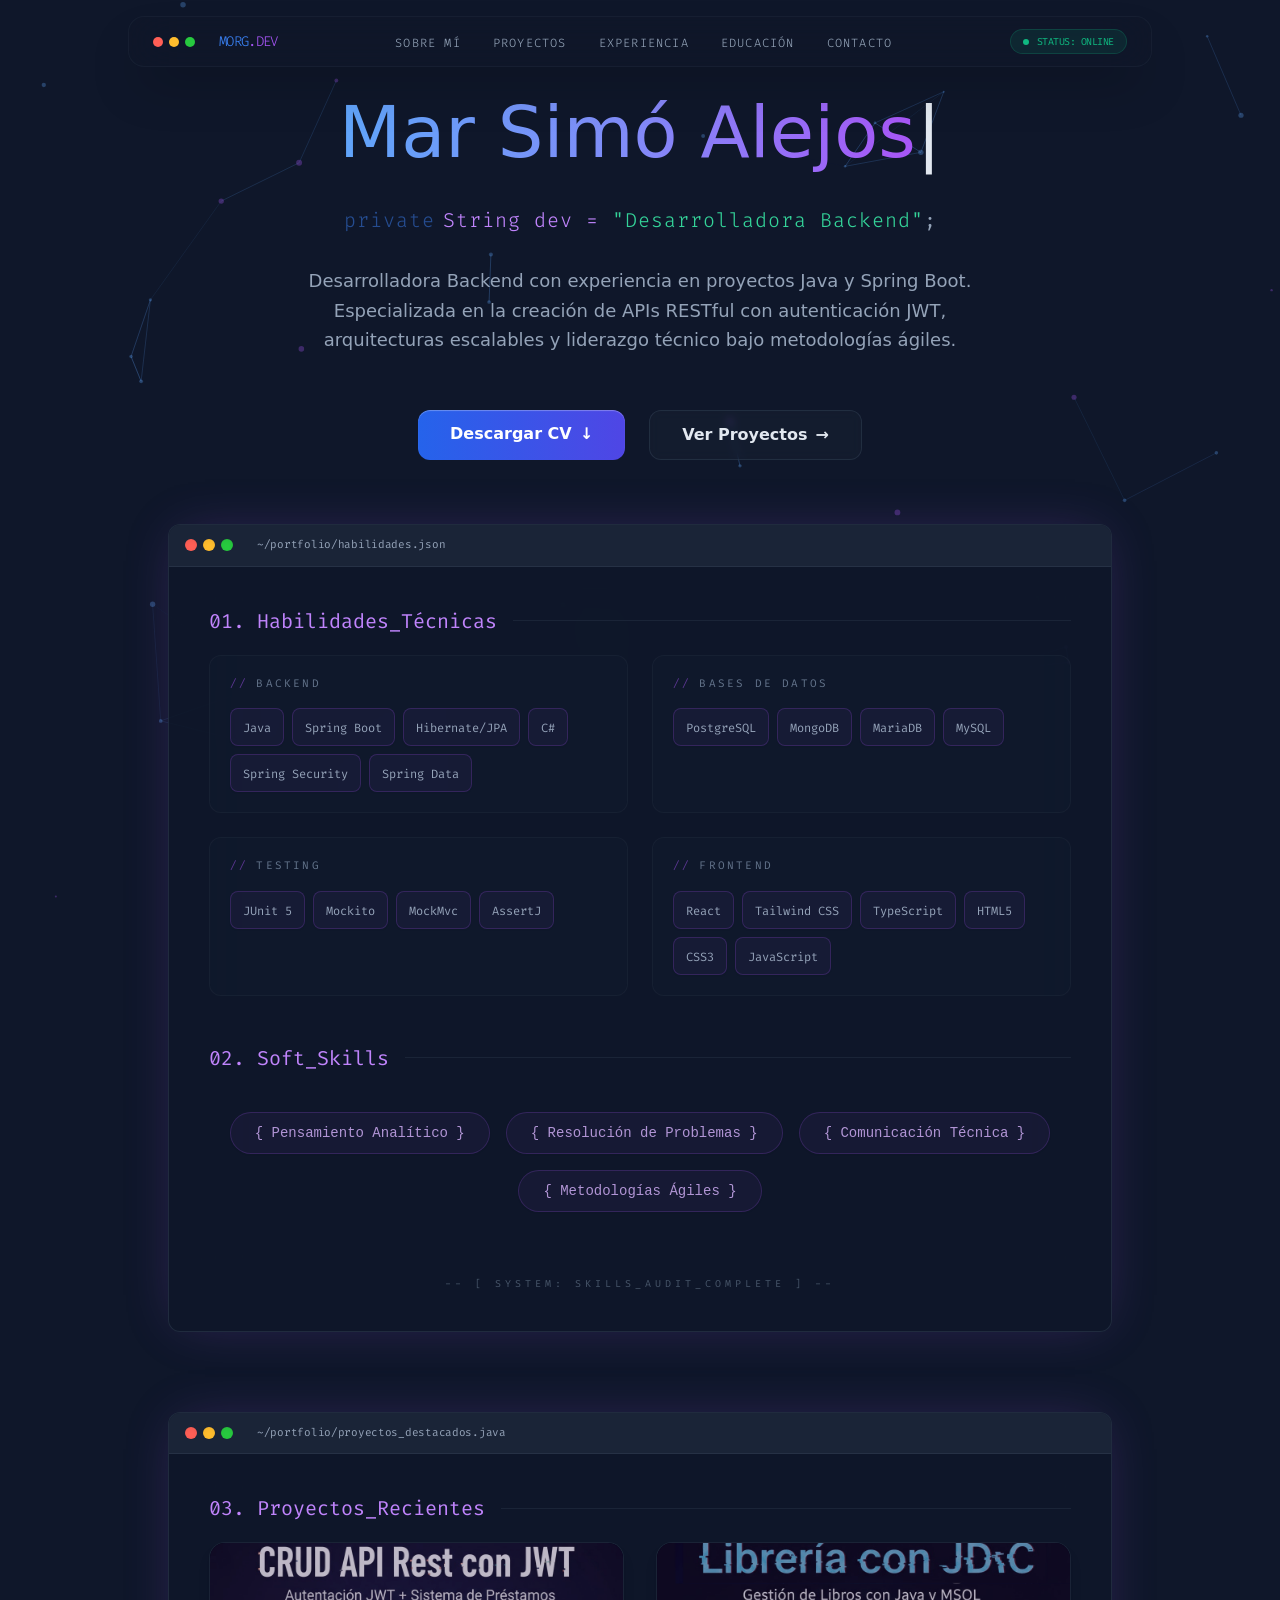
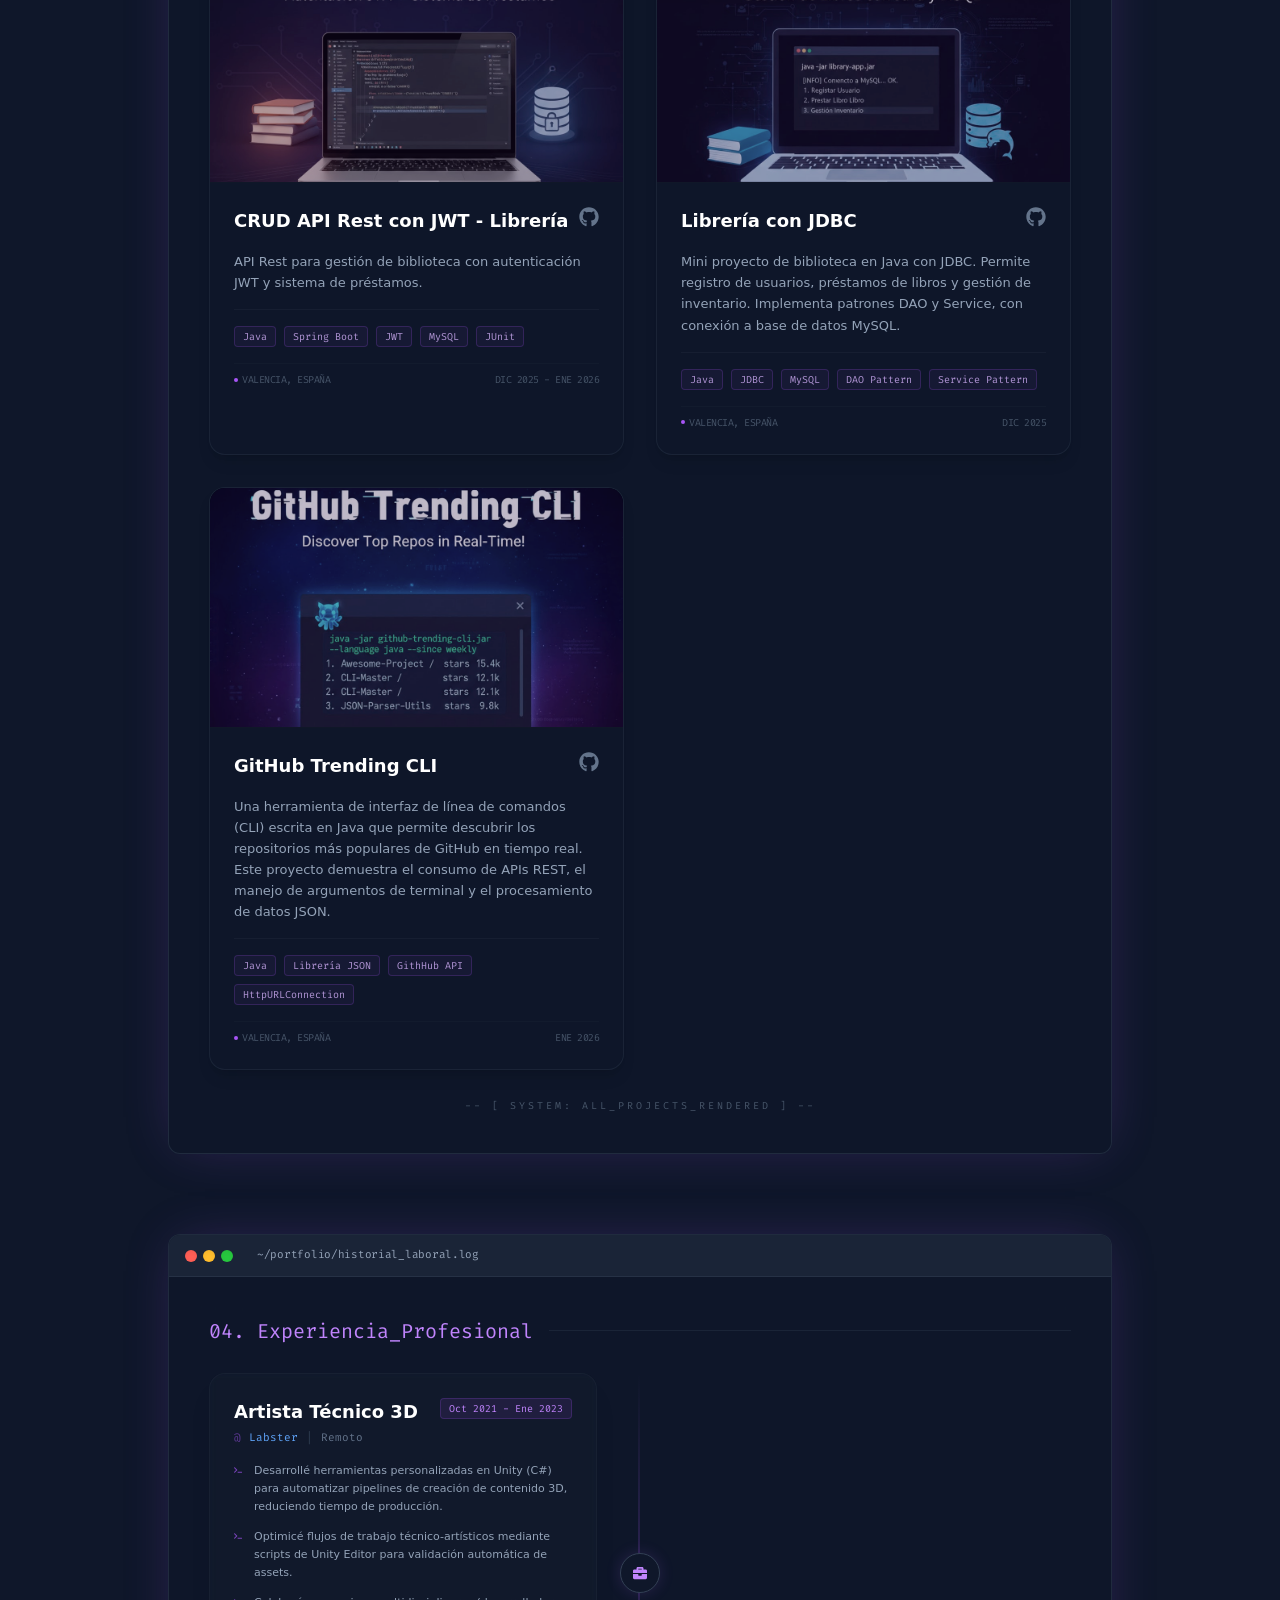
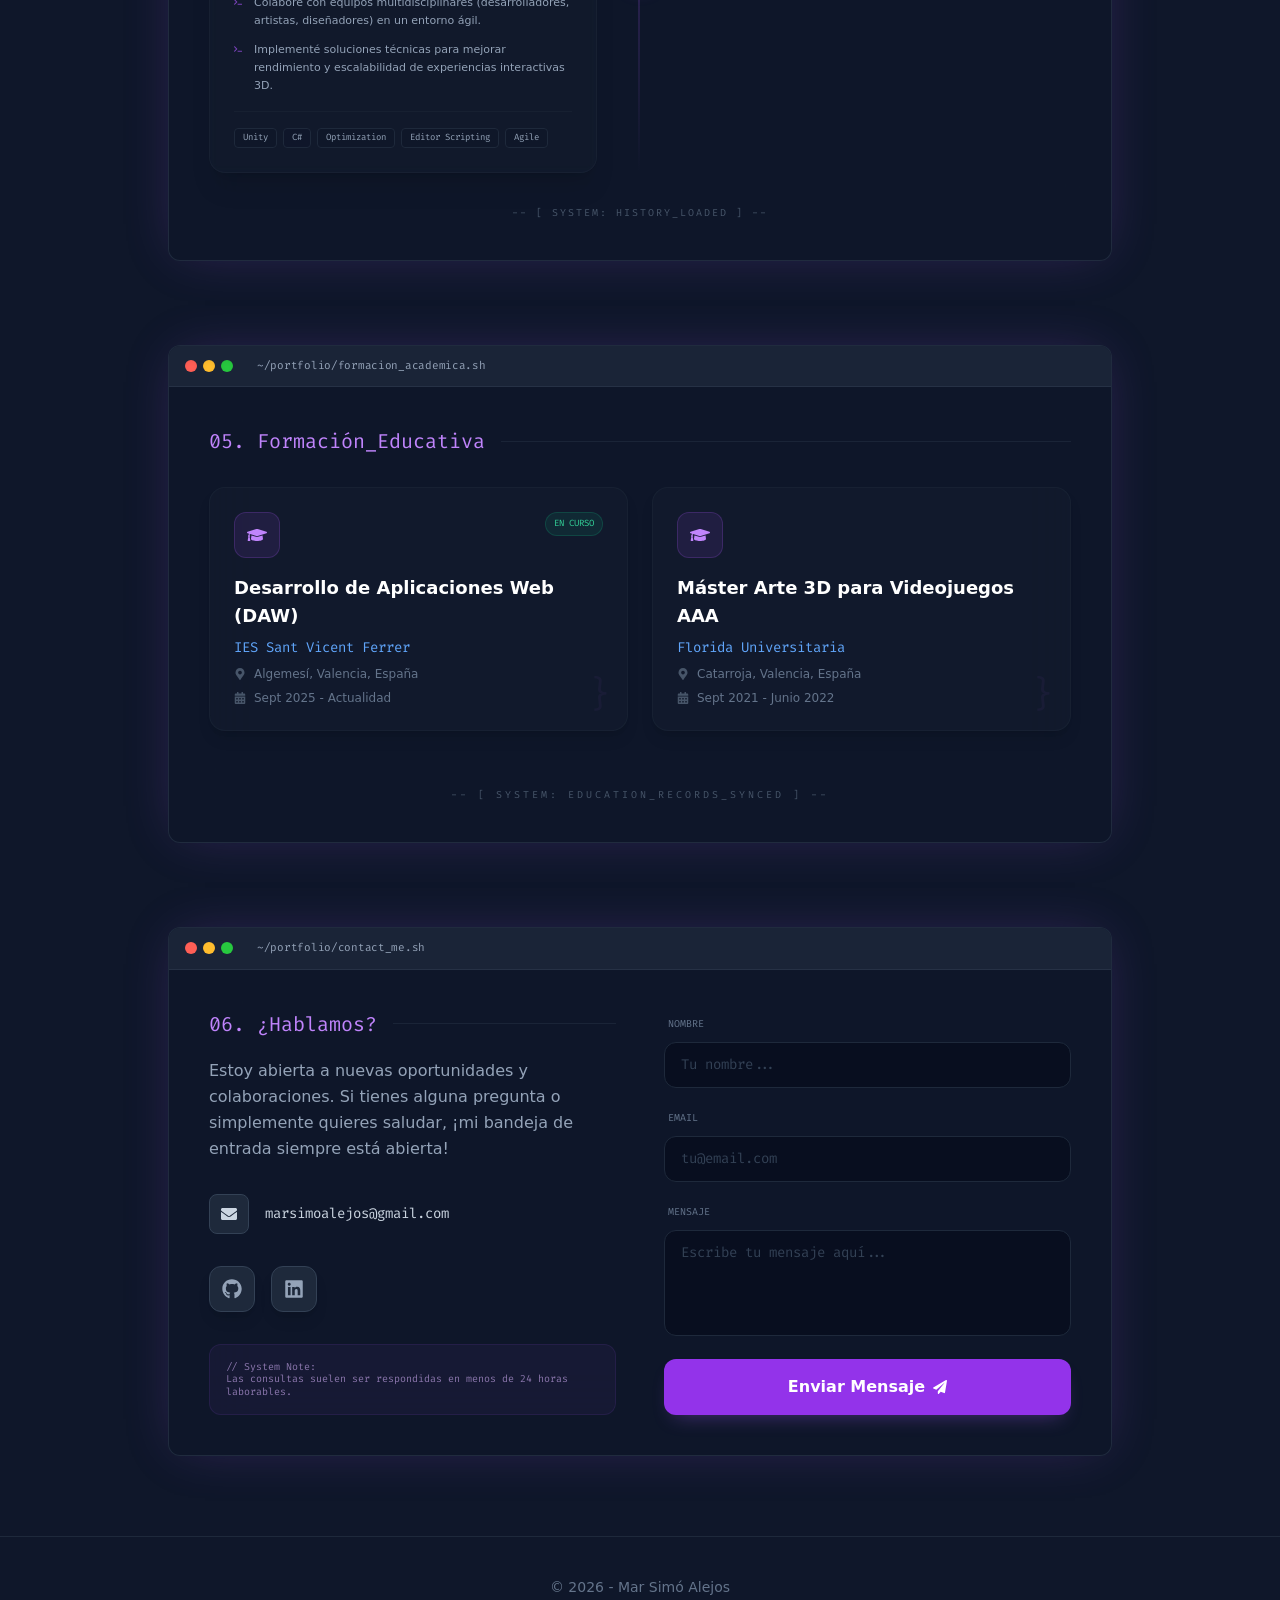
<file: index.html>
<!doctype html>
<html lang="en">
  <head>
    <meta charset="UTF-8" />
    <link rel="icon" type="image/svg+xml" href="./vite.svg" />
    <meta name="viewport" content="width=device-width, initial-scale=1.0" />
    <title>Mar Simó - Backend Developer</title>
    <script type="module" crossorigin src="./assets/index-DWTcEf3K.js"></script>
    <link rel="stylesheet" crossorigin href="./assets/index-DvlZr0LS.css">
  </head>
  <body>
    <div id="root"></div>
  </body>
</html>
</file>
<file: assets/index-DvlZr0LS.css>
@import"https://fonts.googleapis.com/css2?family=Fira+Code:wght@300;500&family=Inter:wght@300;400;700&display=swap";*,:before,:after{--tw-border-spacing-x: 0;--tw-border-spacing-y: 0;--tw-translate-x: 0;--tw-translate-y: 0;--tw-rotate: 0;--tw-skew-x: 0;--tw-skew-y: 0;--tw-scale-x: 1;--tw-scale-y: 1;--tw-pan-x: ;--tw-pan-y: ;--tw-pinch-zoom: ;--tw-scroll-snap-strictness: proximity;--tw-gradient-from-position: ;--tw-gradient-via-position: ;--tw-gradient-to-position: ;--tw-ordinal: ;--tw-slashed-zero: ;--tw-numeric-figure: ;--tw-numeric-spacing: ;--tw-numeric-fraction: ;--tw-ring-inset: ;--tw-ring-offset-width: 0px;--tw-ring-offset-color: #fff;--tw-ring-color: rgb(59 130 246 / .5);--tw-ring-offset-shadow: 0 0 #0000;--tw-ring-shadow: 0 0 #0000;--tw-shadow: 0 0 #0000;--tw-shadow-colored: 0 0 #0000;--tw-blur: ;--tw-brightness: ;--tw-contrast: ;--tw-grayscale: ;--tw-hue-rotate: ;--tw-invert: ;--tw-saturate: ;--tw-sepia: ;--tw-drop-shadow: ;--tw-backdrop-blur: ;--tw-backdrop-brightness: ;--tw-backdrop-contrast: ;--tw-backdrop-grayscale: ;--tw-backdrop-hue-rotate: ;--tw-backdrop-invert: ;--tw-backdrop-opacity: ;--tw-backdrop-saturate: ;--tw-backdrop-sepia: ;--tw-contain-size: ;--tw-contain-layout: ;--tw-contain-paint: ;--tw-contain-style: }::backdrop{--tw-border-spacing-x: 0;--tw-border-spacing-y: 0;--tw-translate-x: 0;--tw-translate-y: 0;--tw-rotate: 0;--tw-skew-x: 0;--tw-skew-y: 0;--tw-scale-x: 1;--tw-scale-y: 1;--tw-pan-x: ;--tw-pan-y: ;--tw-pinch-zoom: ;--tw-scroll-snap-strictness: proximity;--tw-gradient-from-position: ;--tw-gradient-via-position: ;--tw-gradient-to-position: ;--tw-ordinal: ;--tw-slashed-zero: ;--tw-numeric-figure: ;--tw-numeric-spacing: ;--tw-numeric-fraction: ;--tw-ring-inset: ;--tw-ring-offset-width: 0px;--tw-ring-offset-color: #fff;--tw-ring-color: rgb(59 130 246 / .5);--tw-ring-offset-shadow: 0 0 #0000;--tw-ring-shadow: 0 0 #0000;--tw-shadow: 0 0 #0000;--tw-shadow-colored: 0 0 #0000;--tw-blur: ;--tw-brightness: ;--tw-contrast: ;--tw-grayscale: ;--tw-hue-rotate: ;--tw-invert: ;--tw-saturate: ;--tw-sepia: ;--tw-drop-shadow: ;--tw-backdrop-blur: ;--tw-backdrop-brightness: ;--tw-backdrop-contrast: ;--tw-backdrop-grayscale: ;--tw-backdrop-hue-rotate: ;--tw-backdrop-invert: ;--tw-backdrop-opacity: ;--tw-backdrop-saturate: ;--tw-backdrop-sepia: ;--tw-contain-size: ;--tw-contain-layout: ;--tw-contain-paint: ;--tw-contain-style: }*,:before,:after{box-sizing:border-box;border-width:0;border-style:solid;border-color:#e5e7eb}:before,:after{--tw-content: ""}html,:host{line-height:1.5;-webkit-text-size-adjust:100%;-moz-tab-size:4;-o-tab-size:4;tab-size:4;font-family:ui-sans-serif,system-ui,sans-serif,"Apple Color Emoji","Segoe UI Emoji",Segoe UI Symbol,"Noto Color Emoji";font-feature-settings:normal;font-variation-settings:normal;-webkit-tap-highlight-color:transparent}body{margin:0;line-height:inherit}hr{height:0;color:inherit;border-top-width:1px}abbr:where([title]){-webkit-text-decoration:underline dotted;text-decoration:underline dotted}h1,h2,h3,h4,h5,h6{font-size:inherit;font-weight:inherit}a{color:inherit;text-decoration:inherit}b,strong{font-weight:bolder}code,kbd,samp,pre{font-family:ui-monospace,SFMono-Regular,Menlo,Monaco,Consolas,Liberation Mono,Courier New,monospace;font-feature-settings:normal;font-variation-settings:normal;font-size:1em}small{font-size:80%}sub,sup{font-size:75%;line-height:0;position:relative;vertical-align:baseline}sub{bottom:-.25em}sup{top:-.5em}table{text-indent:0;border-color:inherit;border-collapse:collapse}button,input,optgroup,select,textarea{font-family:inherit;font-feature-settings:inherit;font-variation-settings:inherit;font-size:100%;font-weight:inherit;line-height:inherit;letter-spacing:inherit;color:inherit;margin:0;padding:0}button,select{text-transform:none}button,input:where([type=button]),input:where([type=reset]),input:where([type=submit]){-webkit-appearance:button;background-color:transparent;background-image:none}:-moz-focusring{outline:auto}:-moz-ui-invalid{box-shadow:none}progress{vertical-align:baseline}::-webkit-inner-spin-button,::-webkit-outer-spin-button{height:auto}[type=search]{-webkit-appearance:textfield;outline-offset:-2px}::-webkit-search-decoration{-webkit-appearance:none}::-webkit-file-upload-button{-webkit-appearance:button;font:inherit}summary{display:list-item}blockquote,dl,dd,h1,h2,h3,h4,h5,h6,hr,figure,p,pre{margin:0}fieldset{margin:0;padding:0}legend{padding:0}ol,ul,menu{list-style:none;margin:0;padding:0}dialog{padding:0}textarea{resize:vertical}input::-moz-placeholder,textarea::-moz-placeholder{opacity:1;color:#9ca3af}input::placeholder,textarea::placeholder{opacity:1;color:#9ca3af}button,[role=button]{cursor:pointer}:disabled{cursor:default}img,svg,video,canvas,audio,iframe,embed,object{display:block;vertical-align:middle}img,video{max-width:100%;height:auto}[hidden]:where(:not([hidden=until-found])){display:none}.fixed{position:fixed}.absolute{position:absolute}.relative{position:relative}.inset-0{inset:0}.bottom-4{bottom:1rem}.left-0{left:0}.right-4{right:1rem}.top-0{top:0}.-z-10{z-index:-10}.z-10{z-index:10}.z-50{z-index:50}.mx-auto{margin-left:auto;margin-right:auto}.mb-10{margin-bottom:2.5rem}.mb-2{margin-bottom:.5rem}.mb-4{margin-bottom:1rem}.mb-5{margin-bottom:1.25rem}.mb-6{margin-bottom:1.5rem}.mb-8{margin-bottom:2rem}.ml-1{margin-left:.25rem}.ml-4{margin-left:1rem}.ml-auto{margin-left:auto}.mr-2{margin-right:.5rem}.mt-1{margin-top:.25rem}.mt-2{margin-top:.5rem}.mt-4{margin-top:1rem}.mt-8{margin-top:2rem}.flex{display:flex}.grid{display:grid}.hidden{display:none}.h-1{height:.25rem}.h-1\.5{height:.375rem}.h-10{height:2.5rem}.h-2\.5{height:.625rem}.h-3{height:.75rem}.h-60{height:15rem}.h-full{height:100%}.h-px{height:1px}.min-h-\[1\.2em\]{min-height:1.2em}.min-h-\[3em\]{min-height:3em}.min-h-screen{min-height:100vh}.w-1{width:.25rem}.w-1\.5{width:.375rem}.w-10{width:2.5rem}.w-2\.5{width:.625rem}.w-3{width:.75rem}.w-\[calc\(100\%-3\.5rem\)\]{width:calc(100% - 3.5rem)}.w-full{width:100%}.max-w-2xl{max-width:42rem}.max-w-4xl{max-width:56rem}.max-w-5xl{max-width:64rem}.flex-1{flex:1 1 0%}.shrink-0{flex-shrink:0}@keyframes pulse{50%{opacity:.5}}.animate-pulse{animation:pulse 2s cubic-bezier(.4,0,.6,1) infinite}.cursor-default{cursor:default}.resize-none{resize:none}.grid-cols-1{grid-template-columns:repeat(1,minmax(0,1fr))}.flex-col{flex-direction:column}.flex-wrap{flex-wrap:wrap}.items-start{align-items:flex-start}.items-center{align-items:center}.justify-center{justify-content:center}.justify-between{justify-content:space-between}.gap-1{gap:.25rem}.gap-1\.5{gap:.375rem}.gap-12{gap:3rem}.gap-2{gap:.5rem}.gap-3{gap:.75rem}.gap-4{gap:1rem}.gap-6{gap:1.5rem}.gap-8{gap:2rem}.gap-x-2{-moz-column-gap:.5rem;column-gap:.5rem}.space-y-12>:not([hidden])~:not([hidden]){--tw-space-y-reverse: 0;margin-top:calc(3rem * calc(1 - var(--tw-space-y-reverse)));margin-bottom:calc(3rem * var(--tw-space-y-reverse))}.space-y-16>:not([hidden])~:not([hidden]){--tw-space-y-reverse: 0;margin-top:calc(4rem * calc(1 - var(--tw-space-y-reverse)));margin-bottom:calc(4rem * var(--tw-space-y-reverse))}.space-y-2>:not([hidden])~:not([hidden]){--tw-space-y-reverse: 0;margin-top:calc(.5rem * calc(1 - var(--tw-space-y-reverse)));margin-bottom:calc(.5rem * var(--tw-space-y-reverse))}.space-y-3>:not([hidden])~:not([hidden]){--tw-space-y-reverse: 0;margin-top:calc(.75rem * calc(1 - var(--tw-space-y-reverse)));margin-bottom:calc(.75rem * var(--tw-space-y-reverse))}.space-y-4>:not([hidden])~:not([hidden]){--tw-space-y-reverse: 0;margin-top:calc(1rem * calc(1 - var(--tw-space-y-reverse)));margin-bottom:calc(1rem * var(--tw-space-y-reverse))}.space-y-5>:not([hidden])~:not([hidden]){--tw-space-y-reverse: 0;margin-top:calc(1.25rem * calc(1 - var(--tw-space-y-reverse)));margin-bottom:calc(1.25rem * var(--tw-space-y-reverse))}.space-y-7>:not([hidden])~:not([hidden]){--tw-space-y-reverse: 0;margin-top:calc(1.75rem * calc(1 - var(--tw-space-y-reverse)));margin-bottom:calc(1.75rem * var(--tw-space-y-reverse))}.space-y-8>:not([hidden])~:not([hidden]){--tw-space-y-reverse: 0;margin-top:calc(2rem * calc(1 - var(--tw-space-y-reverse)));margin-bottom:calc(2rem * var(--tw-space-y-reverse))}.overflow-hidden{overflow:hidden}.whitespace-nowrap{white-space:nowrap}.rounded{border-radius:.25rem}.rounded-2xl{border-radius:1rem}.rounded-full{border-radius:9999px}.rounded-lg{border-radius:.5rem}.rounded-xl{border-radius:.75rem}.border{border-width:1px}.border-b{border-bottom-width:1px}.border-t{border-top-width:1px}.border-emerald-500\/20{border-color:#10b98133}.border-purple-500\/10{border-color:#a855f71a}.border-purple-500\/20{border-color:#a855f733}.border-slate-700{--tw-border-opacity: 1;border-color:rgb(51 65 85 / var(--tw-border-opacity, 1))}.border-slate-700\/50{border-color:#33415580}.border-slate-800{--tw-border-opacity: 1;border-color:rgb(30 41 59 / var(--tw-border-opacity, 1))}.border-slate-800\/30{border-color:#1e293b4d}.border-slate-800\/50{border-color:#1e293b80}.border-slate-800\/80{border-color:#1e293bcc}.bg-\[\#27c93f\]{--tw-bg-opacity: 1;background-color:rgb(39 201 63 / var(--tw-bg-opacity, 1))}.bg-\[\#ff5f56\]{--tw-bg-opacity: 1;background-color:rgb(255 95 86 / var(--tw-bg-opacity, 1))}.bg-\[\#ffbd2e\]{--tw-bg-opacity: 1;background-color:rgb(255 189 46 / var(--tw-bg-opacity, 1))}.bg-blue-500\/40{background-color:#3b82f666}.bg-emerald-500{--tw-bg-opacity: 1;background-color:rgb(16 185 129 / var(--tw-bg-opacity, 1))}.bg-emerald-500\/10{background-color:#10b9811a}.bg-purple-500{--tw-bg-opacity: 1;background-color:rgb(168 85 247 / var(--tw-bg-opacity, 1))}.bg-purple-500\/10{background-color:#a855f71a}.bg-purple-500\/5{background-color:#a855f70d}.bg-purple-600{--tw-bg-opacity: 1;background-color:rgb(147 51 234 / var(--tw-bg-opacity, 1))}.bg-purple-900\/10{background-color:#581c871a}.bg-slate-800{--tw-bg-opacity: 1;background-color:rgb(30 41 59 / var(--tw-bg-opacity, 1))}.bg-slate-800\/10{background-color:#1e293b1a}.bg-slate-800\/20{background-color:#1e293b33}.bg-slate-800\/30{background-color:#1e293b4d}.bg-slate-800\/40{background-color:#1e293b66}.bg-slate-800\/80{background-color:#1e293bcc}.bg-slate-900{--tw-bg-opacity: 1;background-color:rgb(15 23 42 / var(--tw-bg-opacity, 1))}.bg-slate-900\/40{background-color:#0f172a66}.bg-slate-900\/50{background-color:#0f172a80}.bg-slate-900\/70{background-color:#0f172ab3}.bg-slate-900\/80{background-color:#0f172acc}.bg-slate-950{--tw-bg-opacity: 1;background-color:rgb(2 6 23 / var(--tw-bg-opacity, 1))}.bg-slate-950\/50{background-color:#02061780}.bg-gradient-to-r{background-image:linear-gradient(to right,var(--tw-gradient-stops))}.from-blue-400{--tw-gradient-from: #60a5fa var(--tw-gradient-from-position);--tw-gradient-to: rgb(96 165 250 / 0) var(--tw-gradient-to-position);--tw-gradient-stops: var(--tw-gradient-from), var(--tw-gradient-to)}.from-blue-600{--tw-gradient-from: #2563eb var(--tw-gradient-from-position);--tw-gradient-to: rgb(37 99 235 / 0) var(--tw-gradient-to-position);--tw-gradient-stops: var(--tw-gradient-from), var(--tw-gradient-to)}.via-indigo-400{--tw-gradient-to: rgb(129 140 248 / 0) var(--tw-gradient-to-position);--tw-gradient-stops: var(--tw-gradient-from), #818cf8 var(--tw-gradient-via-position), var(--tw-gradient-to)}.to-indigo-600{--tw-gradient-to: #4f46e5 var(--tw-gradient-to-position)}.to-purple-500{--tw-gradient-to: #a855f7 var(--tw-gradient-to-position)}.bg-clip-text{-webkit-background-clip:text;background-clip:text}.object-cover{-o-object-fit:cover;object-fit:cover}.p-3{padding:.75rem}.p-4{padding:1rem}.p-5{padding:1.25rem}.p-6{padding:1.5rem}.px-2{padding-left:.5rem;padding-right:.5rem}.px-3{padding-left:.75rem;padding-right:.75rem}.px-4{padding-left:1rem;padding-right:1rem}.px-6{padding-left:1.5rem;padding-right:1.5rem}.px-8{padding-left:2rem;padding-right:2rem}.py-0{padding-top:0;padding-bottom:0}.py-0\.5{padding-top:.125rem;padding-bottom:.125rem}.py-1{padding-top:.25rem;padding-bottom:.25rem}.py-1\.5{padding-top:.375rem;padding-bottom:.375rem}.py-10{padding-top:2.5rem;padding-bottom:2.5rem}.py-2{padding-top:.5rem;padding-bottom:.5rem}.py-2\.5{padding-top:.625rem;padding-bottom:.625rem}.py-20{padding-top:5rem;padding-bottom:5rem}.py-3{padding-top:.75rem;padding-bottom:.75rem}.py-4{padding-top:1rem;padding-bottom:1rem}.pb-20{padding-bottom:5rem}.pt-1{padding-top:.25rem}.pt-10{padding-top:2.5rem}.pt-14{padding-top:3.5rem}.pt-2{padding-top:.5rem}.pt-4{padding-top:1rem}.pt-6{padding-top:1.5rem}.text-left{text-align:left}.text-center{text-align:center}.font-mono{font-family:ui-monospace,SFMono-Regular,Menlo,Monaco,Consolas,Liberation Mono,Courier New,monospace}.font-sans{font-family:ui-sans-serif,system-ui,sans-serif,"Apple Color Emoji","Segoe UI Emoji",Segoe UI Symbol,"Noto Color Emoji"}.text-3xl{font-size:1.875rem;line-height:2.25rem}.text-4xl{font-size:2.25rem;line-height:2.5rem}.text-\[10px\]{font-size:10px}.text-\[11px\]{font-size:11px}.text-\[13px\]{font-size:13px}.text-\[8px\]{font-size:8px}.text-\[9px\]{font-size:9px}.text-base{font-size:1rem;line-height:1.5rem}.text-lg{font-size:1.125rem;line-height:1.75rem}.text-sm{font-size:.875rem;line-height:1.25rem}.text-xl{font-size:1.25rem;line-height:1.75rem}.text-xs{font-size:.75rem;line-height:1rem}.font-bold{font-weight:700}.font-light{font-weight:300}.uppercase{text-transform:uppercase}.leading-relaxed{line-height:1.625}.leading-tight{line-height:1.25}.tracking-\[0\.2em\]{letter-spacing:.2em}.tracking-\[0\.3em\]{letter-spacing:.3em}.tracking-\[0\.4em\]{letter-spacing:.4em}.tracking-tight{letter-spacing:-.025em}.tracking-tighter{letter-spacing:-.05em}.tracking-wider{letter-spacing:.05em}.tracking-widest{letter-spacing:.1em}.text-blue-400{--tw-text-opacity: 1;color:rgb(96 165 250 / var(--tw-text-opacity, 1))}.text-blue-500{--tw-text-opacity: 1;color:rgb(59 130 246 / var(--tw-text-opacity, 1))}.text-blue-500\/50{color:#3b82f680}.text-emerald-400{--tw-text-opacity: 1;color:rgb(52 211 153 / var(--tw-text-opacity, 1))}.text-emerald-500{--tw-text-opacity: 1;color:rgb(16 185 129 / var(--tw-text-opacity, 1))}.text-purple-300\/60{color:#d8b4fe99}.text-purple-300\/80{color:#d8b4fecc}.text-purple-400{--tw-text-opacity: 1;color:rgb(192 132 252 / var(--tw-text-opacity, 1))}.text-purple-500{--tw-text-opacity: 1;color:rgb(168 85 247 / var(--tw-text-opacity, 1))}.text-purple-500\/50{color:#a855f780}.text-rose-400{--tw-text-opacity: 1;color:rgb(251 113 133 / var(--tw-text-opacity, 1))}.text-slate-200{--tw-text-opacity: 1;color:rgb(226 232 240 / var(--tw-text-opacity, 1))}.text-slate-300{--tw-text-opacity: 1;color:rgb(203 213 225 / var(--tw-text-opacity, 1))}.text-slate-400{--tw-text-opacity: 1;color:rgb(148 163 184 / var(--tw-text-opacity, 1))}.text-slate-500{--tw-text-opacity: 1;color:rgb(100 116 139 / var(--tw-text-opacity, 1))}.text-slate-600{--tw-text-opacity: 1;color:rgb(71 85 105 / var(--tw-text-opacity, 1))}.text-slate-700{--tw-text-opacity: 1;color:rgb(51 65 85 / var(--tw-text-opacity, 1))}.text-slate-800{--tw-text-opacity: 1;color:rgb(30 41 59 / var(--tw-text-opacity, 1))}.text-transparent{color:transparent}.text-white{--tw-text-opacity: 1;color:rgb(255 255 255 / var(--tw-text-opacity, 1))}.opacity-0{opacity:0}.opacity-5{opacity:.05}.opacity-50{opacity:.5}.opacity-70{opacity:.7}.opacity-80{opacity:.8}.shadow-2xl{--tw-shadow: 0 25px 50px -12px rgb(0 0 0 / .25);--tw-shadow-colored: 0 25px 50px -12px var(--tw-shadow-color);box-shadow:var(--tw-ring-offset-shadow, 0 0 #0000),var(--tw-ring-shadow, 0 0 #0000),var(--tw-shadow)}.shadow-\[0_0_15px_rgba\(168\,85\,247\,0\.15\)\]{--tw-shadow: 0 0 15px rgba(168,85,247,.15);--tw-shadow-colored: 0 0 15px var(--tw-shadow-color);box-shadow:var(--tw-ring-offset-shadow, 0 0 #0000),var(--tw-ring-shadow, 0 0 #0000),var(--tw-shadow)}.shadow-\[0_0_20px_rgba\(168\,85\,247\,0\.15\)\]{--tw-shadow: 0 0 20px rgba(168,85,247,.15);--tw-shadow-colored: 0 0 20px var(--tw-shadow-color);box-shadow:var(--tw-ring-offset-shadow, 0 0 #0000),var(--tw-ring-shadow, 0 0 #0000),var(--tw-shadow)}.shadow-\[0_0_50px_-12px_rgba\(168\,85\,247\,0\.25\)\]{--tw-shadow: 0 0 50px -12px rgba(168,85,247,.25);--tw-shadow-colored: 0 0 50px -12px var(--tw-shadow-color);box-shadow:var(--tw-ring-offset-shadow, 0 0 #0000),var(--tw-ring-shadow, 0 0 #0000),var(--tw-shadow)}.shadow-\[0_10px_20px_-10px_rgba\(168\,85\,247\,0\.4\)\]{--tw-shadow: 0 10px 20px -10px rgba(168,85,247,.4);--tw-shadow-colored: 0 10px 20px -10px var(--tw-shadow-color);box-shadow:var(--tw-ring-offset-shadow, 0 0 #0000),var(--tw-ring-shadow, 0 0 #0000),var(--tw-shadow)}.shadow-\[inset_0_1px_1px_rgba\(255\,255\,255\,0\.3\)\]{--tw-shadow: inset 0 1px 1px rgba(255,255,255,.3);--tw-shadow-colored: inset 0 1px 1px var(--tw-shadow-color);box-shadow:var(--tw-ring-offset-shadow, 0 0 #0000),var(--tw-ring-shadow, 0 0 #0000),var(--tw-shadow)}.shadow-inner{--tw-shadow: inset 0 2px 4px 0 rgb(0 0 0 / .05);--tw-shadow-colored: inset 0 2px 4px 0 var(--tw-shadow-color);box-shadow:var(--tw-ring-offset-shadow, 0 0 #0000),var(--tw-ring-shadow, 0 0 #0000),var(--tw-shadow)}.shadow-lg{--tw-shadow: 0 10px 15px -3px rgb(0 0 0 / .1), 0 4px 6px -4px rgb(0 0 0 / .1);--tw-shadow-colored: 0 10px 15px -3px var(--tw-shadow-color), 0 4px 6px -4px var(--tw-shadow-color);box-shadow:var(--tw-ring-offset-shadow, 0 0 #0000),var(--tw-ring-shadow, 0 0 #0000),var(--tw-shadow)}.shadow-sm{--tw-shadow: 0 1px 2px 0 rgb(0 0 0 / .05);--tw-shadow-colored: 0 1px 2px 0 var(--tw-shadow-color);box-shadow:var(--tw-ring-offset-shadow, 0 0 #0000),var(--tw-ring-shadow, 0 0 #0000),var(--tw-shadow)}.shadow-xl{--tw-shadow: 0 20px 25px -5px rgb(0 0 0 / .1), 0 8px 10px -6px rgb(0 0 0 / .1);--tw-shadow-colored: 0 20px 25px -5px var(--tw-shadow-color), 0 8px 10px -6px var(--tw-shadow-color);box-shadow:var(--tw-ring-offset-shadow, 0 0 #0000),var(--tw-ring-shadow, 0 0 #0000),var(--tw-shadow)}.blur-xl{--tw-blur: blur(24px);filter:var(--tw-blur) var(--tw-brightness) var(--tw-contrast) var(--tw-grayscale) var(--tw-hue-rotate) var(--tw-invert) var(--tw-saturate) var(--tw-sepia) var(--tw-drop-shadow)}.grayscale-\[40\%\]{--tw-grayscale: grayscale(40%);filter:var(--tw-blur) var(--tw-brightness) var(--tw-contrast) var(--tw-grayscale) var(--tw-hue-rotate) var(--tw-invert) var(--tw-saturate) var(--tw-sepia) var(--tw-drop-shadow)}.backdrop-blur-2xl{--tw-backdrop-blur: blur(40px);-webkit-backdrop-filter:var(--tw-backdrop-blur) var(--tw-backdrop-brightness) var(--tw-backdrop-contrast) var(--tw-backdrop-grayscale) var(--tw-backdrop-hue-rotate) var(--tw-backdrop-invert) var(--tw-backdrop-opacity) var(--tw-backdrop-saturate) var(--tw-backdrop-sepia);backdrop-filter:var(--tw-backdrop-blur) var(--tw-backdrop-brightness) var(--tw-backdrop-contrast) var(--tw-backdrop-grayscale) var(--tw-backdrop-hue-rotate) var(--tw-backdrop-invert) var(--tw-backdrop-opacity) var(--tw-backdrop-saturate) var(--tw-backdrop-sepia)}.backdrop-blur-sm{--tw-backdrop-blur: blur(4px);-webkit-backdrop-filter:var(--tw-backdrop-blur) var(--tw-backdrop-brightness) var(--tw-backdrop-contrast) var(--tw-backdrop-grayscale) var(--tw-backdrop-hue-rotate) var(--tw-backdrop-invert) var(--tw-backdrop-opacity) var(--tw-backdrop-saturate) var(--tw-backdrop-sepia);backdrop-filter:var(--tw-backdrop-blur) var(--tw-backdrop-brightness) var(--tw-backdrop-contrast) var(--tw-backdrop-grayscale) var(--tw-backdrop-hue-rotate) var(--tw-backdrop-invert) var(--tw-backdrop-opacity) var(--tw-backdrop-saturate) var(--tw-backdrop-sepia)}.backdrop-blur-xl{--tw-backdrop-blur: blur(24px);-webkit-backdrop-filter:var(--tw-backdrop-blur) var(--tw-backdrop-brightness) var(--tw-backdrop-contrast) var(--tw-backdrop-grayscale) var(--tw-backdrop-hue-rotate) var(--tw-backdrop-invert) var(--tw-backdrop-opacity) var(--tw-backdrop-saturate) var(--tw-backdrop-sepia);backdrop-filter:var(--tw-backdrop-blur) var(--tw-backdrop-brightness) var(--tw-backdrop-contrast) var(--tw-backdrop-grayscale) var(--tw-backdrop-hue-rotate) var(--tw-backdrop-invert) var(--tw-backdrop-opacity) var(--tw-backdrop-saturate) var(--tw-backdrop-sepia)}.transition-all{transition-property:all;transition-timing-function:cubic-bezier(.4,0,.2,1);transition-duration:.15s}.transition-colors{transition-property:color,background-color,border-color,text-decoration-color,fill,stroke;transition-timing-function:cubic-bezier(.4,0,.2,1);transition-duration:.15s}.transition-opacity{transition-property:opacity;transition-timing-function:cubic-bezier(.4,0,.2,1);transition-duration:.15s}.transition-transform{transition-property:transform;transition-timing-function:cubic-bezier(.4,0,.2,1);transition-duration:.15s}.duration-300{transition-duration:.3s}.duration-500{transition-duration:.5s}.duration-700{transition-duration:.7s}body{font-family:Inter,sans-serif;--tw-bg-opacity: 1;background-color:rgb(15 23 42 / var(--tw-bg-opacity, 1));--tw-text-opacity: 1;color:rgb(226 232 240 / var(--tw-text-opacity, 1))}.font-code{font-family:Fira Code,monospace}.selection\:bg-blue-500\/30 *::-moz-selection{background-color:#3b82f64d}.selection\:bg-blue-500\/30 *::selection{background-color:#3b82f64d}.selection\:bg-blue-500\/30::-moz-selection{background-color:#3b82f64d}.selection\:bg-blue-500\/30::selection{background-color:#3b82f64d}.placeholder\:text-slate-700::-moz-placeholder{--tw-text-opacity: 1;color:rgb(51 65 85 / var(--tw-text-opacity, 1))}.placeholder\:text-slate-700::placeholder{--tw-text-opacity: 1;color:rgb(51 65 85 / var(--tw-text-opacity, 1))}.before\:absolute:before{content:var(--tw-content);position:absolute}.before\:inset-0:before{content:var(--tw-content);inset:0}.before\:ml-5:before{content:var(--tw-content);margin-left:1.25rem}.before\:h-full:before{content:var(--tw-content);height:100%}.before\:w-0\.5:before{content:var(--tw-content);width:.125rem}.before\:-translate-x-px:before{content:var(--tw-content);--tw-translate-x: -1px;transform:translate(var(--tw-translate-x),var(--tw-translate-y)) rotate(var(--tw-rotate)) skew(var(--tw-skew-x)) skewY(var(--tw-skew-y)) scaleX(var(--tw-scale-x)) scaleY(var(--tw-scale-y))}.before\:bg-gradient-to-b:before{content:var(--tw-content);background-image:linear-gradient(to bottom,var(--tw-gradient-stops))}.before\:from-transparent:before{content:var(--tw-content);--tw-gradient-from: transparent var(--tw-gradient-from-position);--tw-gradient-to: rgb(0 0 0 / 0) var(--tw-gradient-to-position);--tw-gradient-stops: var(--tw-gradient-from), var(--tw-gradient-to)}.before\:via-purple-500\/20:before{content:var(--tw-content);--tw-gradient-to: rgb(168 85 247 / 0) var(--tw-gradient-to-position);--tw-gradient-stops: var(--tw-gradient-from), rgb(168 85 247 / .2) var(--tw-gradient-via-position), var(--tw-gradient-to)}.before\:to-transparent:before{content:var(--tw-content);--tw-gradient-to: transparent var(--tw-gradient-to-position)}.hover\:-translate-y-1:hover{--tw-translate-y: -.25rem;transform:translate(var(--tw-translate-x),var(--tw-translate-y)) rotate(var(--tw-rotate)) skew(var(--tw-skew-x)) skewY(var(--tw-skew-y)) scaleX(var(--tw-scale-x)) scaleY(var(--tw-scale-y))}.hover\:border-purple-500:hover{--tw-border-opacity: 1;border-color:rgb(168 85 247 / var(--tw-border-opacity, 1))}.hover\:border-purple-500\/30:hover{border-color:#a855f74d}.hover\:border-purple-500\/40:hover{border-color:#a855f766}.hover\:border-purple-500\/50:hover{border-color:#a855f780}.hover\:bg-purple-500:hover{--tw-bg-opacity: 1;background-color:rgb(168 85 247 / var(--tw-bg-opacity, 1))}.hover\:bg-purple-500\/10:hover{background-color:#a855f71a}.hover\:bg-slate-800\/20:hover{background-color:#1e293b33}.hover\:bg-slate-800\/30:hover{background-color:#1e293b4d}.hover\:text-blue-400:hover{--tw-text-opacity: 1;color:rgb(96 165 250 / var(--tw-text-opacity, 1))}.hover\:text-purple-400:hover{--tw-text-opacity: 1;color:rgb(192 132 252 / var(--tw-text-opacity, 1))}.hover\:text-white:hover{--tw-text-opacity: 1;color:rgb(255 255 255 / var(--tw-text-opacity, 1))}.hover\:shadow-\[0_10px_30px_-10px_rgba\(168\,85\,247\,0\.15\)\]:hover{--tw-shadow: 0 10px 30px -10px rgba(168,85,247,.15);--tw-shadow-colored: 0 10px 30px -10px var(--tw-shadow-color);box-shadow:var(--tw-ring-offset-shadow, 0 0 #0000),var(--tw-ring-shadow, 0 0 #0000),var(--tw-shadow)}.hover\:shadow-purple-500\/10:hover{--tw-shadow-color: rgb(168 85 247 / .1);--tw-shadow: var(--tw-shadow-colored)}.focus\:border-purple-500\/50:focus{border-color:#a855f780}.focus\:outline-none:focus{outline:2px solid transparent;outline-offset:2px}.disabled\:opacity-50:disabled{opacity:.5}.group:hover .group-hover\:-translate-y-1{--tw-translate-y: -.25rem;transform:translate(var(--tw-translate-x),var(--tw-translate-y)) rotate(var(--tw-rotate)) skew(var(--tw-skew-x)) skewY(var(--tw-skew-y)) scaleX(var(--tw-scale-x)) scaleY(var(--tw-scale-y))}.group:hover .group-hover\:translate-x-1{--tw-translate-x: .25rem;transform:translate(var(--tw-translate-x),var(--tw-translate-y)) rotate(var(--tw-rotate)) skew(var(--tw-skew-x)) skewY(var(--tw-skew-y)) scaleX(var(--tw-scale-x)) scaleY(var(--tw-scale-y))}.group:hover .group-hover\:translate-y-0\.5{--tw-translate-y: .125rem;transform:translate(var(--tw-translate-x),var(--tw-translate-y)) rotate(var(--tw-rotate)) skew(var(--tw-skew-x)) skewY(var(--tw-skew-y)) scaleX(var(--tw-scale-x)) scaleY(var(--tw-scale-y))}.group:hover .group-hover\:scale-105{--tw-scale-x: 1.05;--tw-scale-y: 1.05;transform:translate(var(--tw-translate-x),var(--tw-translate-y)) rotate(var(--tw-rotate)) skew(var(--tw-skew-x)) skewY(var(--tw-skew-y)) scaleX(var(--tw-scale-x)) scaleY(var(--tw-scale-y))}.group:hover .group-hover\:scale-110{--tw-scale-x: 1.1;--tw-scale-y: 1.1;transform:translate(var(--tw-translate-x),var(--tw-translate-y)) rotate(var(--tw-rotate)) skew(var(--tw-skew-x)) skewY(var(--tw-skew-y)) scaleX(var(--tw-scale-x)) scaleY(var(--tw-scale-y))}.group:hover .group-hover\:border-purple-500\/30{border-color:#a855f74d}.group:hover .group-hover\:border-purple-500\/50{border-color:#a855f780}.group:hover .group-hover\:bg-transparent{background-color:transparent}.group\/badge:hover .group-hover\/badge\:text-purple-300{--tw-text-opacity: 1;color:rgb(216 180 254 / var(--tw-text-opacity, 1))}.group:hover .group-hover\:text-purple-400{--tw-text-opacity: 1;color:rgb(192 132 252 / var(--tw-text-opacity, 1))}.group:hover .group-hover\:opacity-100{opacity:1}.group:hover .group-hover\:opacity-20{opacity:.2}.group:hover .group-hover\:shadow-purple-500\/40{--tw-shadow-color: rgb(168 85 247 / .4);--tw-shadow: var(--tw-shadow-colored)}.group:hover .group-hover\:grayscale-0{--tw-grayscale: grayscale(0);filter:var(--tw-blur) var(--tw-brightness) var(--tw-contrast) var(--tw-grayscale) var(--tw-hue-rotate) var(--tw-invert) var(--tw-saturate) var(--tw-sepia) var(--tw-drop-shadow)}@media(min-width:640px){.sm\:inline{display:inline}.sm\:text-5xl{font-size:3rem;line-height:1}}@media(min-width:768px){.md\:absolute{position:absolute}.md\:left-1\/2{left:50%}.md\:ml-0{margin-left:0}.md\:mt-0{margin-top:0}.md\:flex{display:flex}.md\:hidden{display:none}.md\:w-\[45\%\]{width:45%}.md\:-translate-x-1\/2{--tw-translate-x: -50%;transform:translate(var(--tw-translate-x),var(--tw-translate-y)) rotate(var(--tw-rotate)) skew(var(--tw-skew-x)) skewY(var(--tw-skew-y)) scaleX(var(--tw-scale-x)) scaleY(var(--tw-scale-y))}.md\:grid-cols-2{grid-template-columns:repeat(2,minmax(0,1fr))}.md\:items-center{align-items:center}.md\:justify-normal{justify-content:normal}.md\:justify-between{justify-content:space-between}.md\:gap-3{gap:.75rem}.md\:p-10{padding:2.5rem}.md\:p-6{padding:1.5rem}.md\:text-left{text-align:left}.md\:text-7xl{font-size:4.5rem;line-height:1}.md\:text-\[10px\]{font-size:10px}.md\:text-\[11px\]{font-size:11px}.md\:text-\[9px\]{font-size:9px}.md\:text-lg{font-size:1.125rem;line-height:1.75rem}.md\:text-sm{font-size:.875rem;line-height:1.25rem}.md\:text-xl{font-size:1.25rem;line-height:1.75rem}.md\:before\:mx-auto:before{content:var(--tw-content);margin-left:auto;margin-right:auto}.md\:odd\:flex-row-reverse:nth-child(odd){flex-direction:row-reverse}.group:nth-child(odd) .md\:group-odd\:mr-auto{margin-right:auto}.group:nth-child(2n) .md\:group-even\:ml-auto{margin-left:auto}}@media(min-width:1024px){.lg\:flex{display:flex}.lg\:pt-14{padding-top:3.5rem}}
</file>
